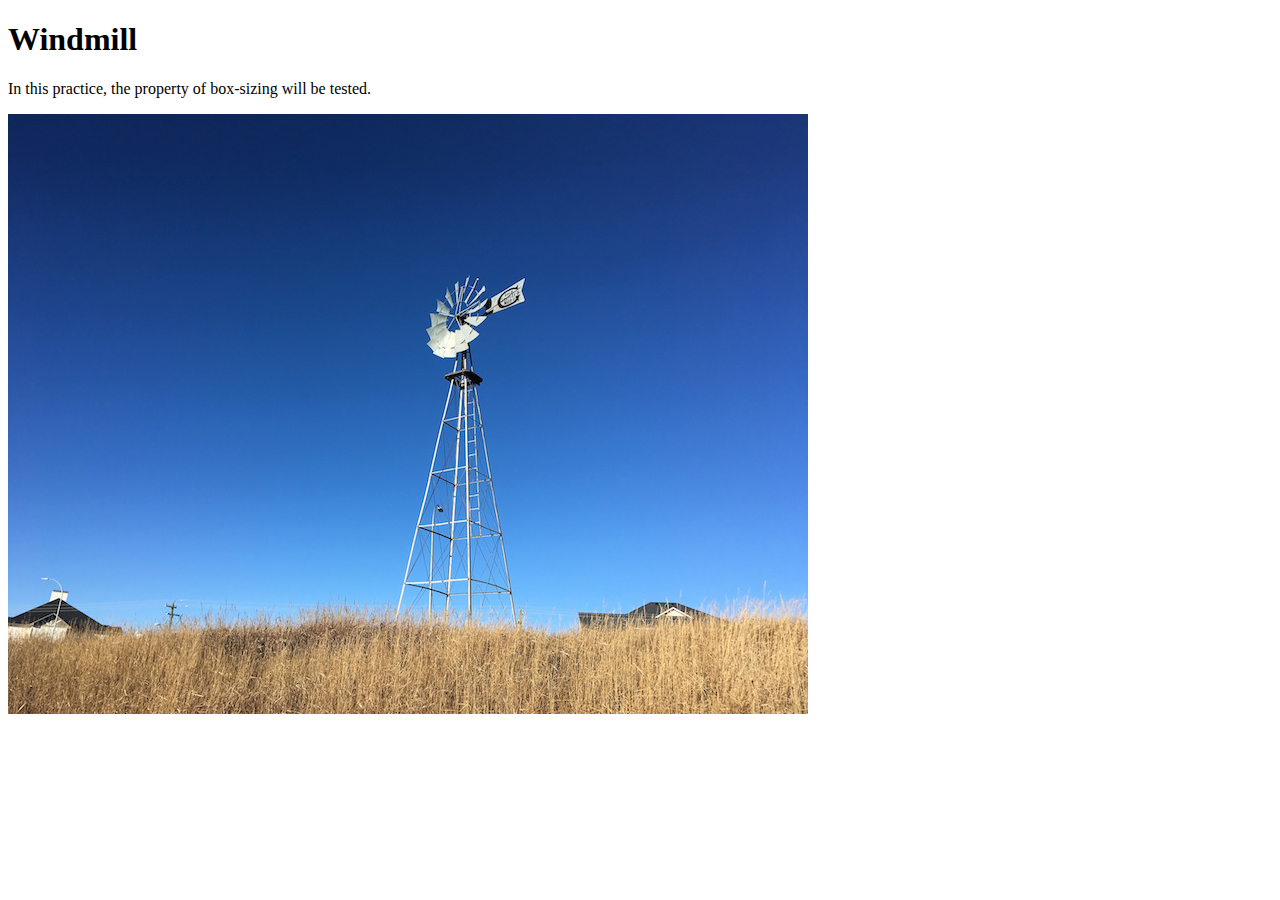
<file: 01-02/index.html>
<!DOCTYPE html>
<html lang="en">
<head>
	<title>01_02 Exercise - Start</title>
	<meta charset="utf-8">
	<link href="styles.css" rel="stylesheet" type="text/css">
	<meta content="width=device-width, initial-scale=1" name="viewport">
</head>
<body>
	<h1>Windmill</h1>
	<p>In this practice, the property of box-sizing will be tested.</p>
	<img alt="A windmill against a clear blue sky, with long dried vegetation in the foreground." src="windmill.jpg">
</body>
</html>
</file>
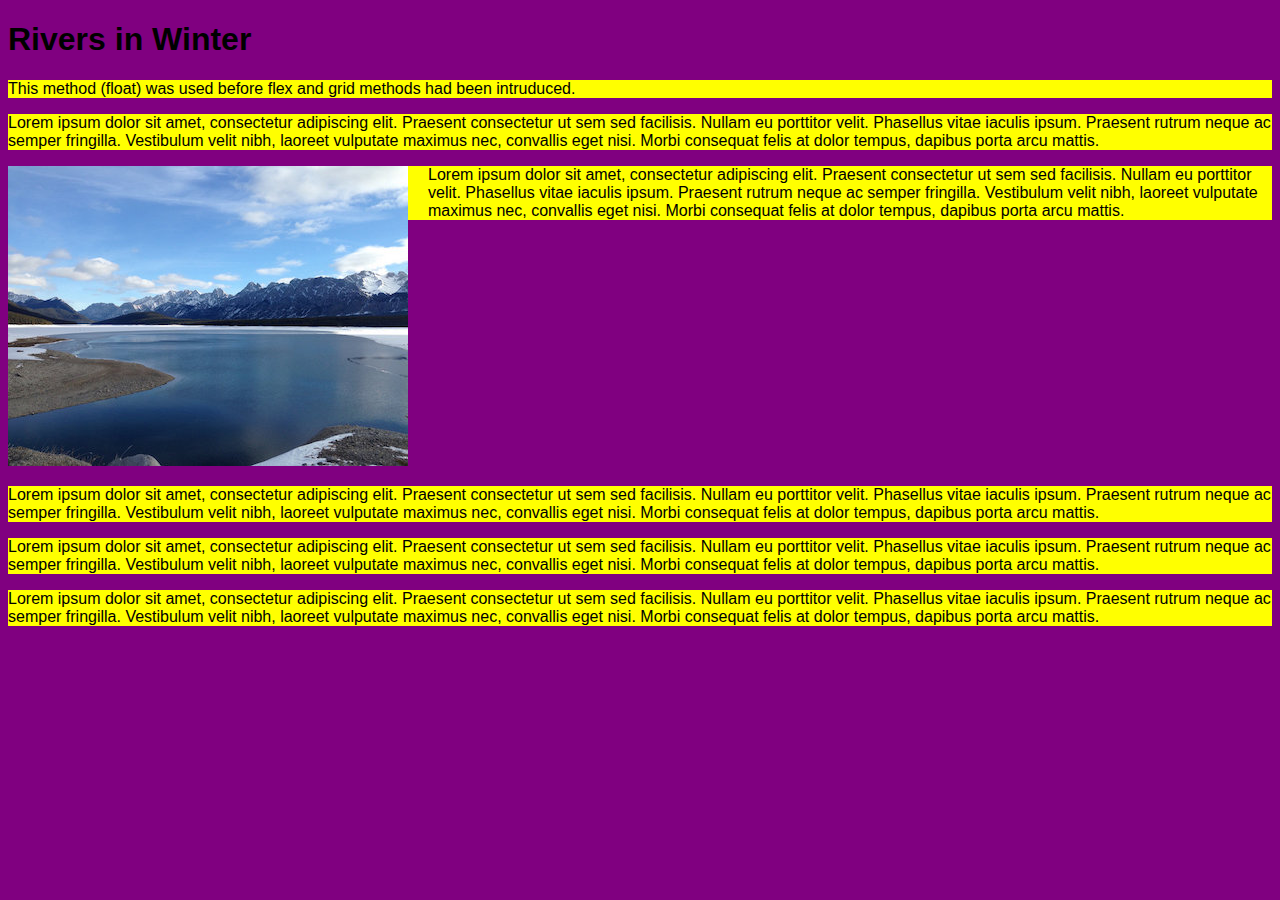
<file: 01-05/index.html>
<!DOCTYPE html>
<html lang="en">
<head>
	<title>01_05 Float elements</title>
	<meta charset="utf-8">
	<link href="styles.css" rel="stylesheet" type="text/css">
	<meta content="width=device-width, initial-scale=1" name="viewport">
	<style>
		body {
			background-color: purple;
		}
		.photo {
			float: left; /* IMPORTANT */
			margin-right: 20px;
			margin-bottom: 20px;
		}
		p {
			background-color: yellow;
		}
		.p3 {
			clear: left; /* IMPORTANT */
		}
	</style>
</head>
<body>
	<div class="main">
		<h1>Rivers in Winter</h1>
		<p> This method (float) was used before flex and grid methods had been intruduced.</p>
		<p class="p1"> Lorem ipsum dolor sit amet, consectetur adipiscing elit. Praesent consectetur ut sem sed facilisis. Nullam eu porttitor velit. Phasellus vitae iaculis ipsum. Praesent rutrum neque ac semper fringilla. Vestibulum velit nibh, laoreet vulputate maximus nec, convallis eget nisi. Morbi consequat felis at dolor tempus, dapibus porta arcu mattis.</p>
		<img alt="An river on a sunny winter day, with snow-covered mountains in the background." class="photo" src="river.jpg">
		<p class="p2">Lorem ipsum dolor sit amet, consectetur adipiscing elit. Praesent consectetur ut sem sed facilisis. Nullam eu porttitor velit. Phasellus vitae iaculis ipsum. Praesent rutrum neque ac semper fringilla. Vestibulum velit nibh, laoreet vulputate maximus nec, convallis eget nisi. Morbi consequat felis at dolor tempus, dapibus porta arcu mattis.</p>
		<p class="p3">Lorem ipsum dolor sit amet, consectetur adipiscing elit. Praesent consectetur ut sem sed facilisis. Nullam eu porttitor velit. Phasellus vitae iaculis ipsum. Praesent rutrum neque ac semper fringilla. Vestibulum velit nibh, laoreet vulputate maximus nec, convallis eget nisi. Morbi consequat felis at dolor tempus, dapibus porta arcu mattis.</p>
		<p class="p4">Lorem ipsum dolor sit amet, consectetur adipiscing elit. Praesent consectetur ut sem sed facilisis. Nullam eu porttitor velit. Phasellus vitae iaculis ipsum. Praesent rutrum neque ac semper fringilla. Vestibulum velit nibh, laoreet vulputate maximus nec, convallis eget nisi. Morbi consequat felis at dolor tempus, dapibus porta arcu mattis.</p>
		<p class="p5">Lorem ipsum dolor sit amet, consectetur adipiscing elit. Praesent consectetur ut sem sed facilisis. Nullam eu porttitor velit. Phasellus vitae iaculis ipsum. Praesent rutrum neque ac semper fringilla. Vestibulum velit nibh, laoreet vulputate maximus nec, convallis eget nisi. Morbi consequat felis at dolor tempus, dapibus porta arcu mattis.</p>
	</div>
</body>
</html>
</file>
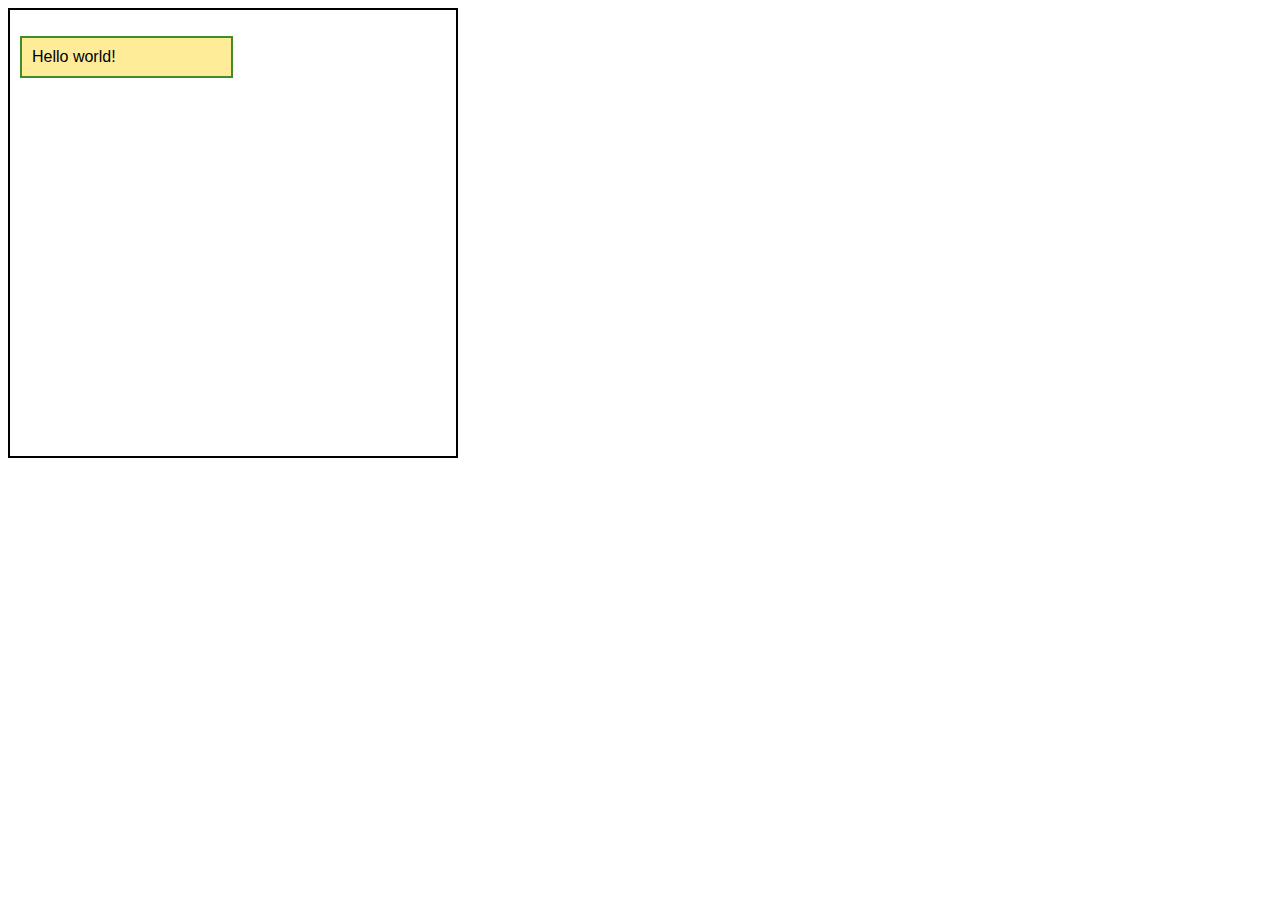
<file: 01-06/index.html>
<!DOCTYPE html>
<html lang="en">
<head>
	<title>01_06 Exercise - Start</title>
	<meta charset="utf-8">
	<link href="styles.css" rel="stylesheet" type="text/css">
	<meta content="width=device-width, initial-scale=1" name="viewport">
	<style>
		div {
			width: 75%;
		}
		div {
			width: 50vw;
			height: 50vw;
		}
		div {
			width: 50vmin;
			height: 50vmin;
		}
		/* THe last style is applied */
		p {
			width: 50%;
		}
	</style>
</head>
<body>
	<div>
		<p>Hello world!</p>
	</div>
</body>
</html>
</file>
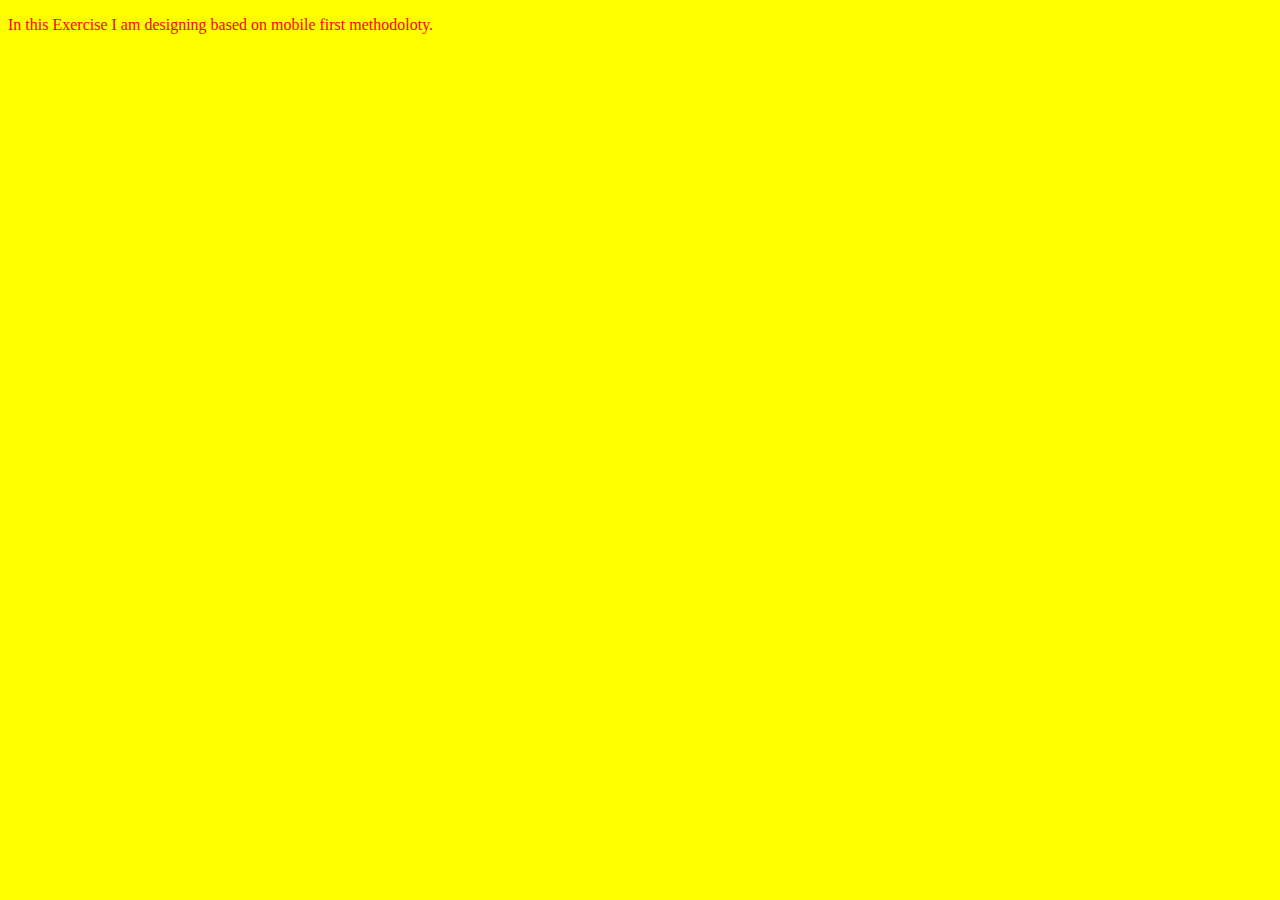
<file: 02-02/index.html>
<!DOCTYPE html>
<html lang="en">
<head>
	<title>02_02 Exercise - Start</title>
	<meta charset="utf-8">
	<meta content="width=device-width, initial-scale=1" name="viewport">
	<style>
		@media (min-width: 500px) {
			body {
				background-color: blue;
			}
			p {
				color: red;
			}
		}
		@media (min-width: 600px) {
			body {
				background-color: yellow;
			}
		}
	</style>
</head>
<body>
	<p>In this Exercise I am designing based on mobile first methodoloty.</p>
</body>
</html>
</file>
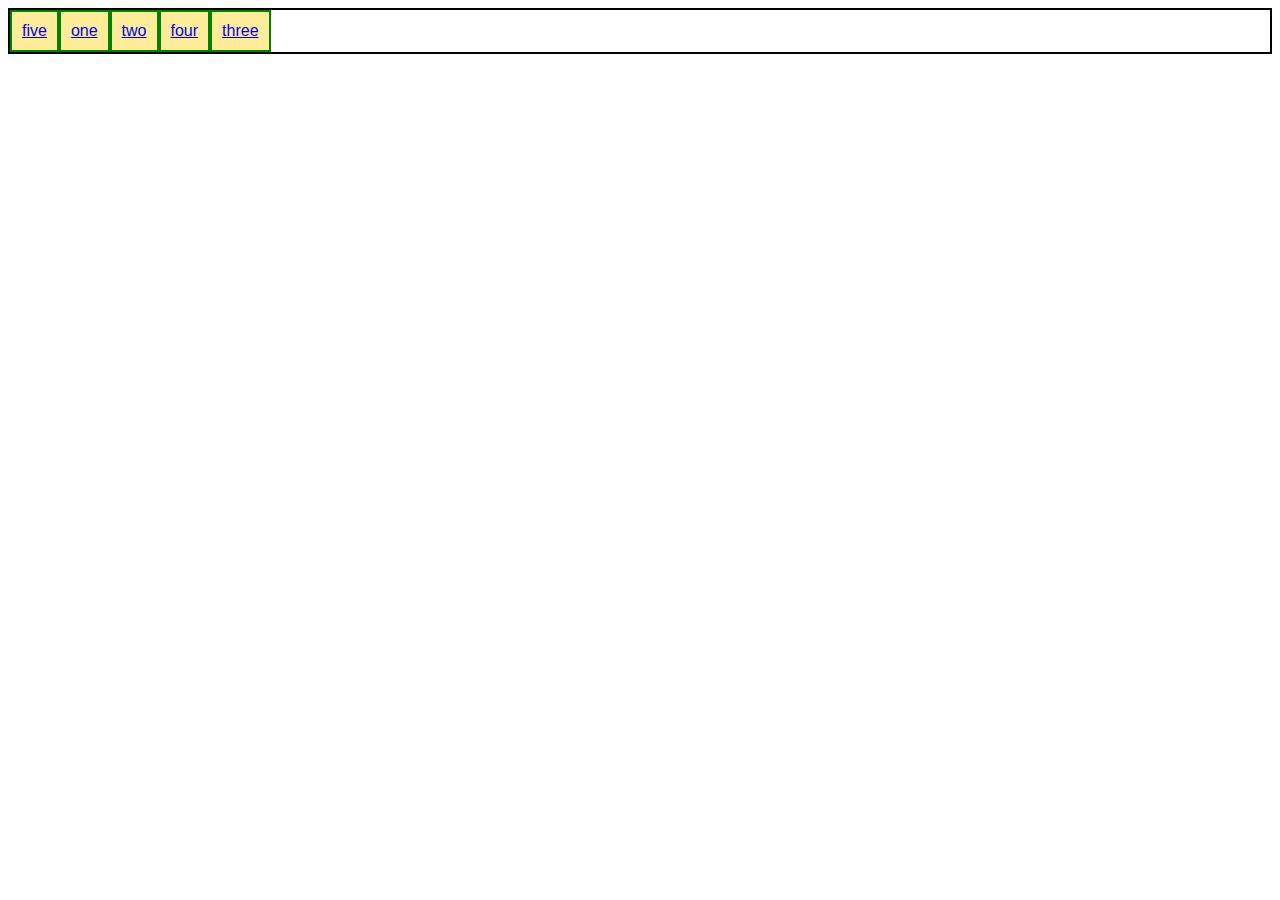
<file: 02-04/index.html>
<!DOCTYPE html>
<html lang="en" dir="ltr">
  <head>
    <title>02-04 Accessibility, tab order in a webpage!</title>
    <meta charset="utf-8">
    <link rel="stylesheet" href="styles.css" type="text/css">
    <meta name="viewport" content="width=device-width, initial-scale:1">
    <style>
      .container {
        display: flex;
      }
      .item5 {
        order: -1;
      }
      .item3 {
        order: 1;
      }
    </style>
  </head>
  <body>
    <div class="container">
      <div class="item1">
        <a href="#">one</a>
      </div>
      <div class="item2">
        <a href="#">two</a>
      </div>
      <div class="item3">
        <a href="#">three</a>
      </div>
      <div class="item4">
        <a href="#">four</a>
      </div>
      <div class="item5">
        <a href="#">five</a>
      </div>
    </div>
  </body>
</html>
</file>
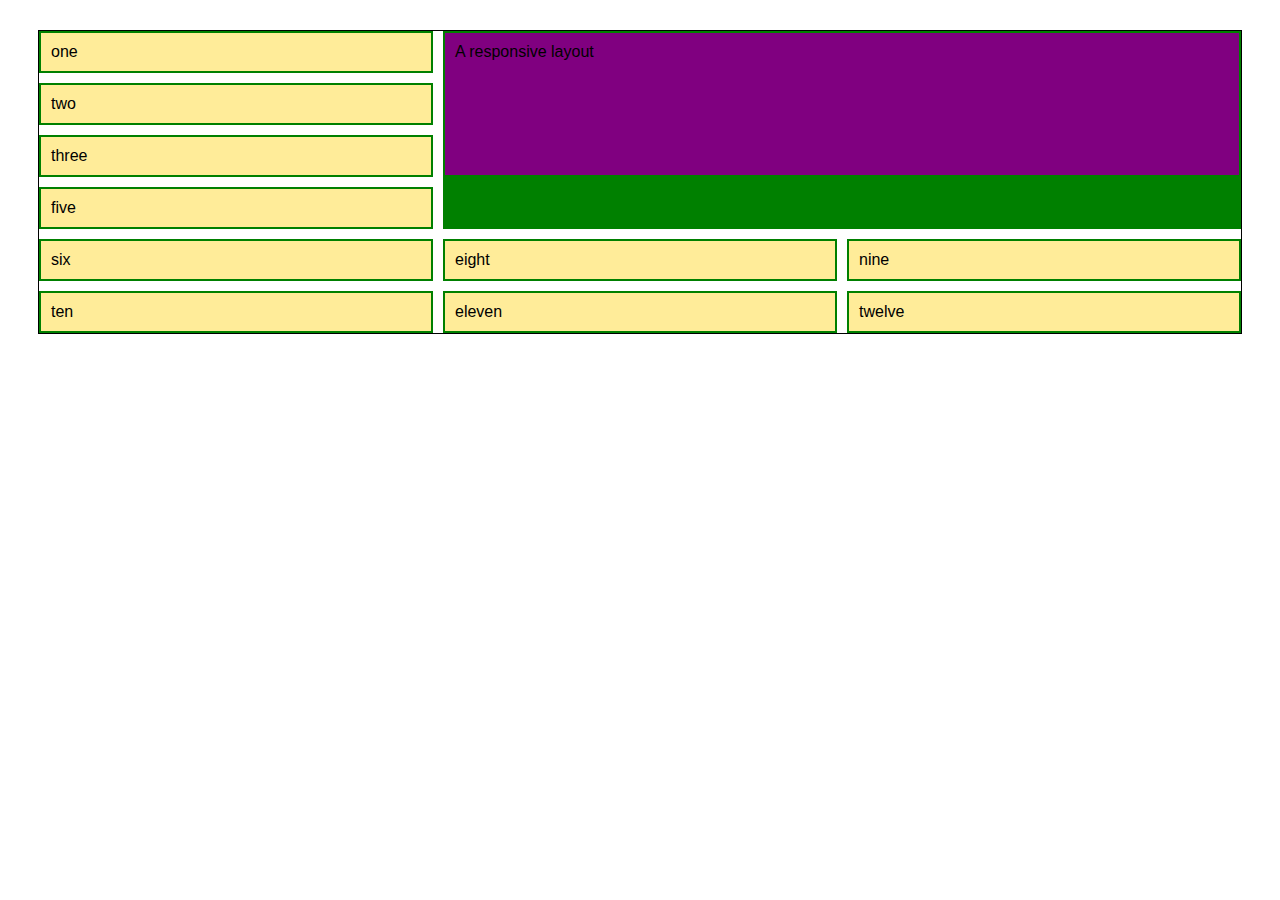
<file: 03-02/index.html>
<!DOCTYPE html>
<html lang="en" dir="ltr">
  <head>
    <meta charset="utf-8">
    <link rel="stylesheet" href="styles.css" type="text/css">
    <meta name="viewport" content="width=device-width, initial-scale=1">
    <title>03-02 Grid Layout</title>
  </head>
  <body>
    <div class="container">
      <div class="item item1">
        one
      </div>
      <div class="item item2">
        two
      </div>
      <div class="item item3">
        three
      </div>
      <div class="item item4">
        four
      </div>
      <div class="item item5">
        five
      </div>
      <div class="item item6">
        six
      </div>
      <div class="item item7">
        A responsive layout
      </div>
      <div class="item item8">
        eight
      </div>
      <div class="item item9">
        nine
      </div>
      <div class="item item10">
        ten
      </div>
      <div class="item item11">
        eleven
      </div>
      <div class="item item12">
        twelve
      </div>
    </div>
  </body>
</html>
</file>
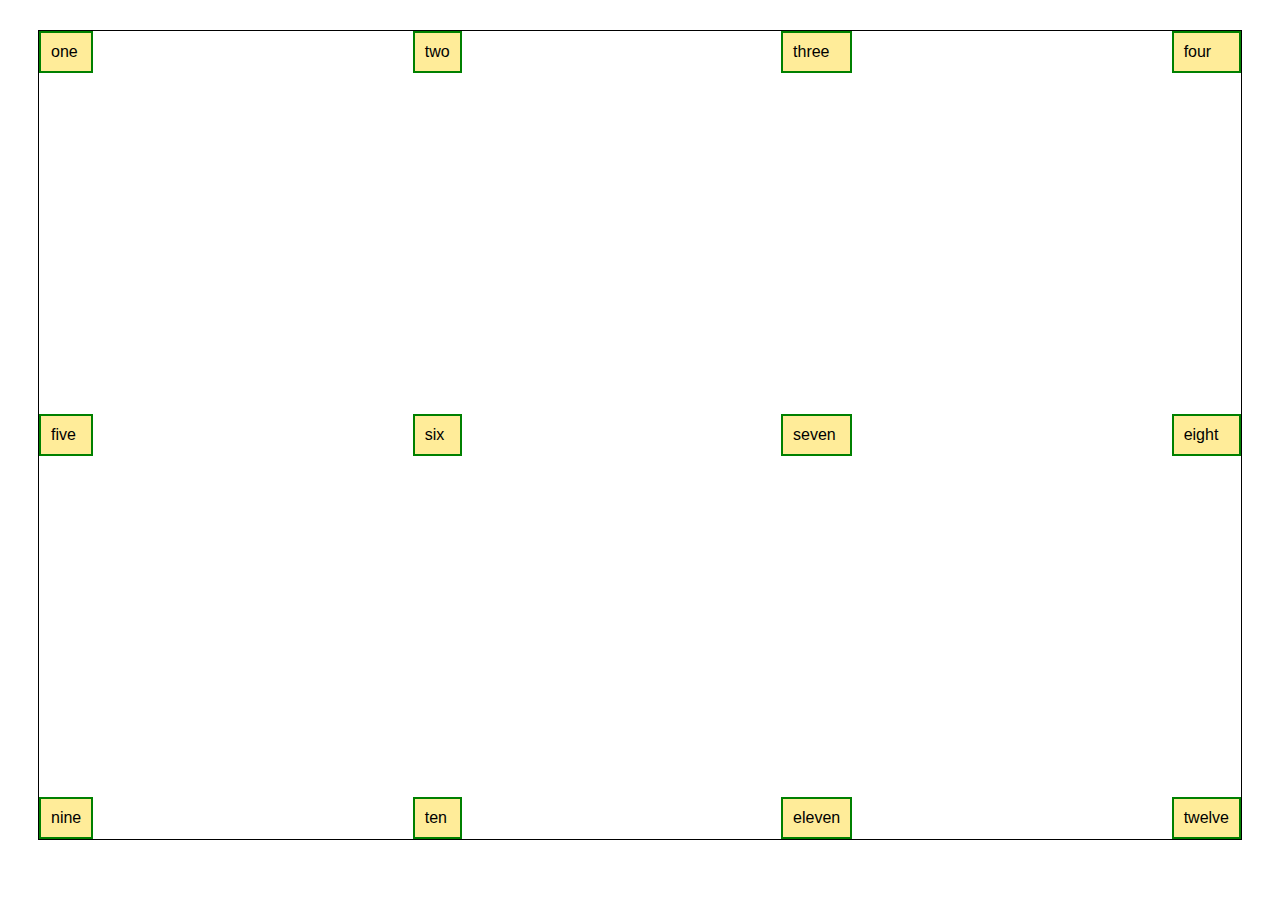
<file: 03-07/index.html>
<!DOCTYPE html>
<html lang="en" dir="ltr">
  <head>
    <meta charset="utf-8">
    <link rel="stylesheet" href="styles.css" type="text/css">
    <meta name="viewport" content="width=device-width, initial-scale=1">
    <title>03-02 Grid Layout</title>
  </head>
  <body>
    <div class="container">
      <div class="item item1">
        one
      </div>
      <div class="item item2">
        two
      </div>
      <div class="item item3">
        three
      </div>
      <div class="item item4">
        four
      </div>
      <div class="item item5">
        five
      </div>
      <div class="item item6">
        six
      </div>
      <div class="item item7">
        seven
      </div>
      <div class="item item8">
        eight
      </div>
      <div class="item item9">
        nine
      </div>
      <div class="item item10">
        ten
      </div>
      <div class="item item11">
        eleven
      </div>
      <div class="item item12">
        twelve
      </div>
    </div>
  </body>
</html>
</file>
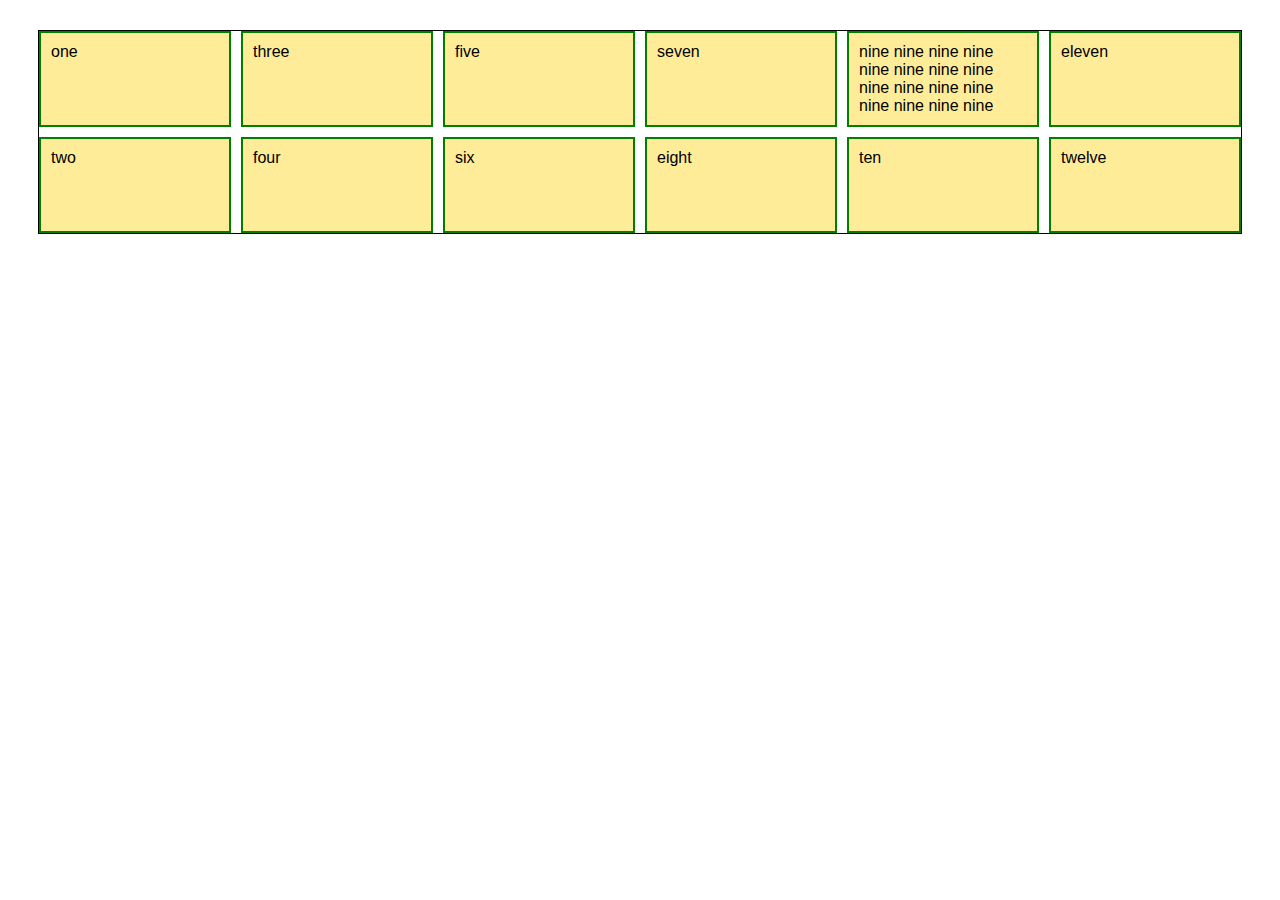
<file: 03-14/index.html>
<!DOCTYPE html>
<html lang="en" dir="ltr">
  <head>
    <meta charset="utf-8">
    <link rel="stylesheet" href="styles.css" type="text/css">
    <meta name="viewport" content="width=device-width, initial-scale=1">
    <title>03-02 Grid Layout</title>
  </head>
  <body>
    <div class="container">
      <div class="item item1">
        one
      </div>
      <div class="item item2">
        two
      </div>
      <div class="item item3">
        three
      </div>
      <div class="item item4">
        four
      </div>
      <div class="item item5">
        five
      </div>
      <div class="item item6">
        six
      </div>
      <div class="item item7">
        seven
      </div>
      <div class="item item8">
        eight
      </div>
      <div class="item item9">
        nine nine nine nine nine nine nine nine nine nine nine nine nine nine nine nine
      </div>
      <div class="item item10">
        ten
      </div>
      <div class="item item11">
        eleven
      </div>
      <div class="item item12">
        twelve
      </div>
    </div>
  </body>
</html>
</file>
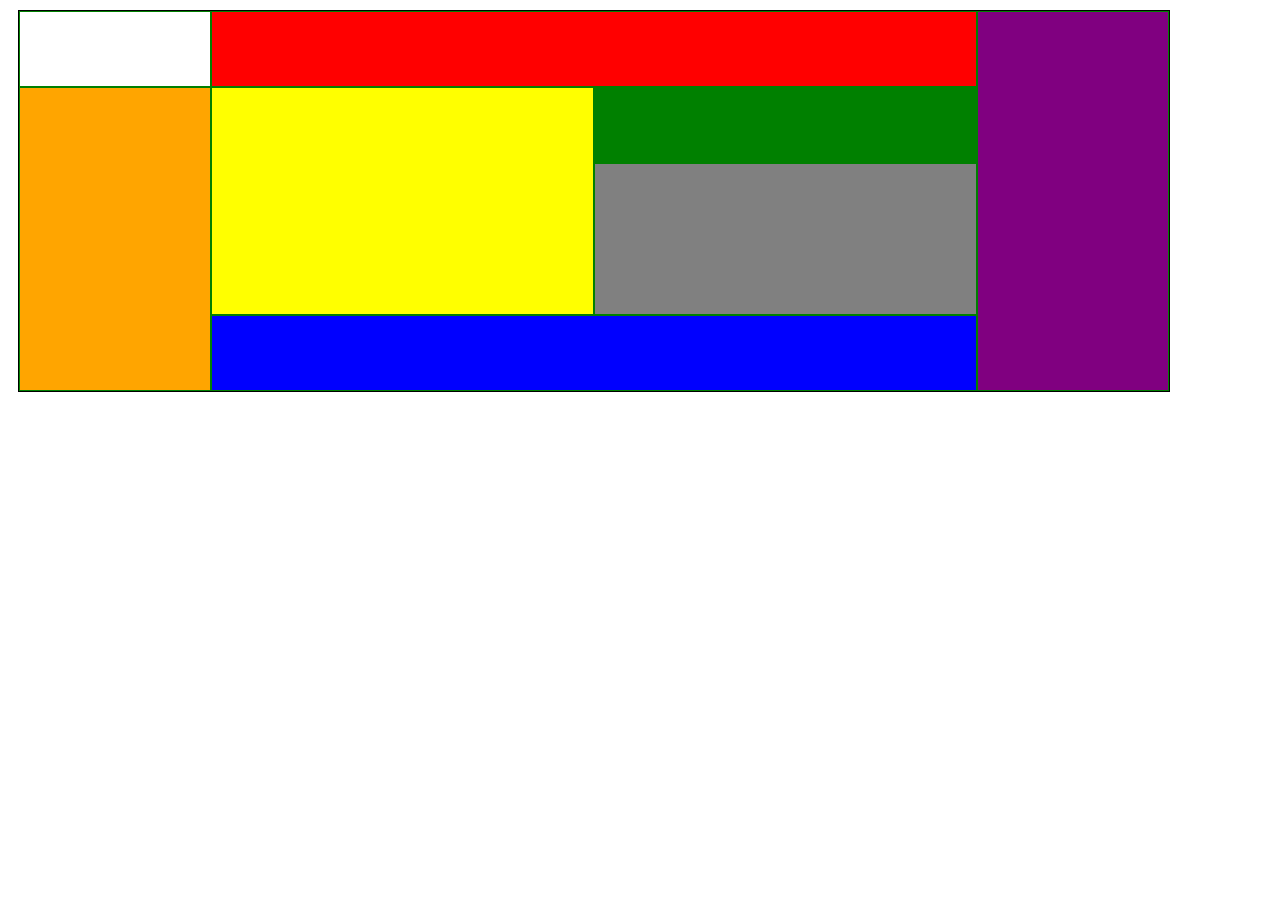
<file: 03-15,16 Rainbow box challenge/index.html>
<!DOCTYPE html>
<html lang="en" dir="ltr">
  <head>
    <meta charset="utf-8">
    <link rel="stylesheet" href="styles.css" type="text/css">
    <meta name="viewport" content="width=device-width, initial-scale=1">
    <title>03-15, 16 The rainbow box challenge</title>
  </head>
  <body>
    <div class="container">
      <div class="red">
        &nbsp;
      </div>
      <div class="orange">
        &nbsp;
      </div>
      <div class="yellow">
        &nbsp;
      </div>
      <div class="green">
        &nbsp;
      </div>
      <div class="blue">
        &nbsp;
      </div>
      <div class="purple">
        &nbsp;
      </div>
      <div class="gray">
        &nbsp;
      </div>
      <div class="white">
        &nbsp;
      </div>
    </div>
  </body>
</html>
</file>
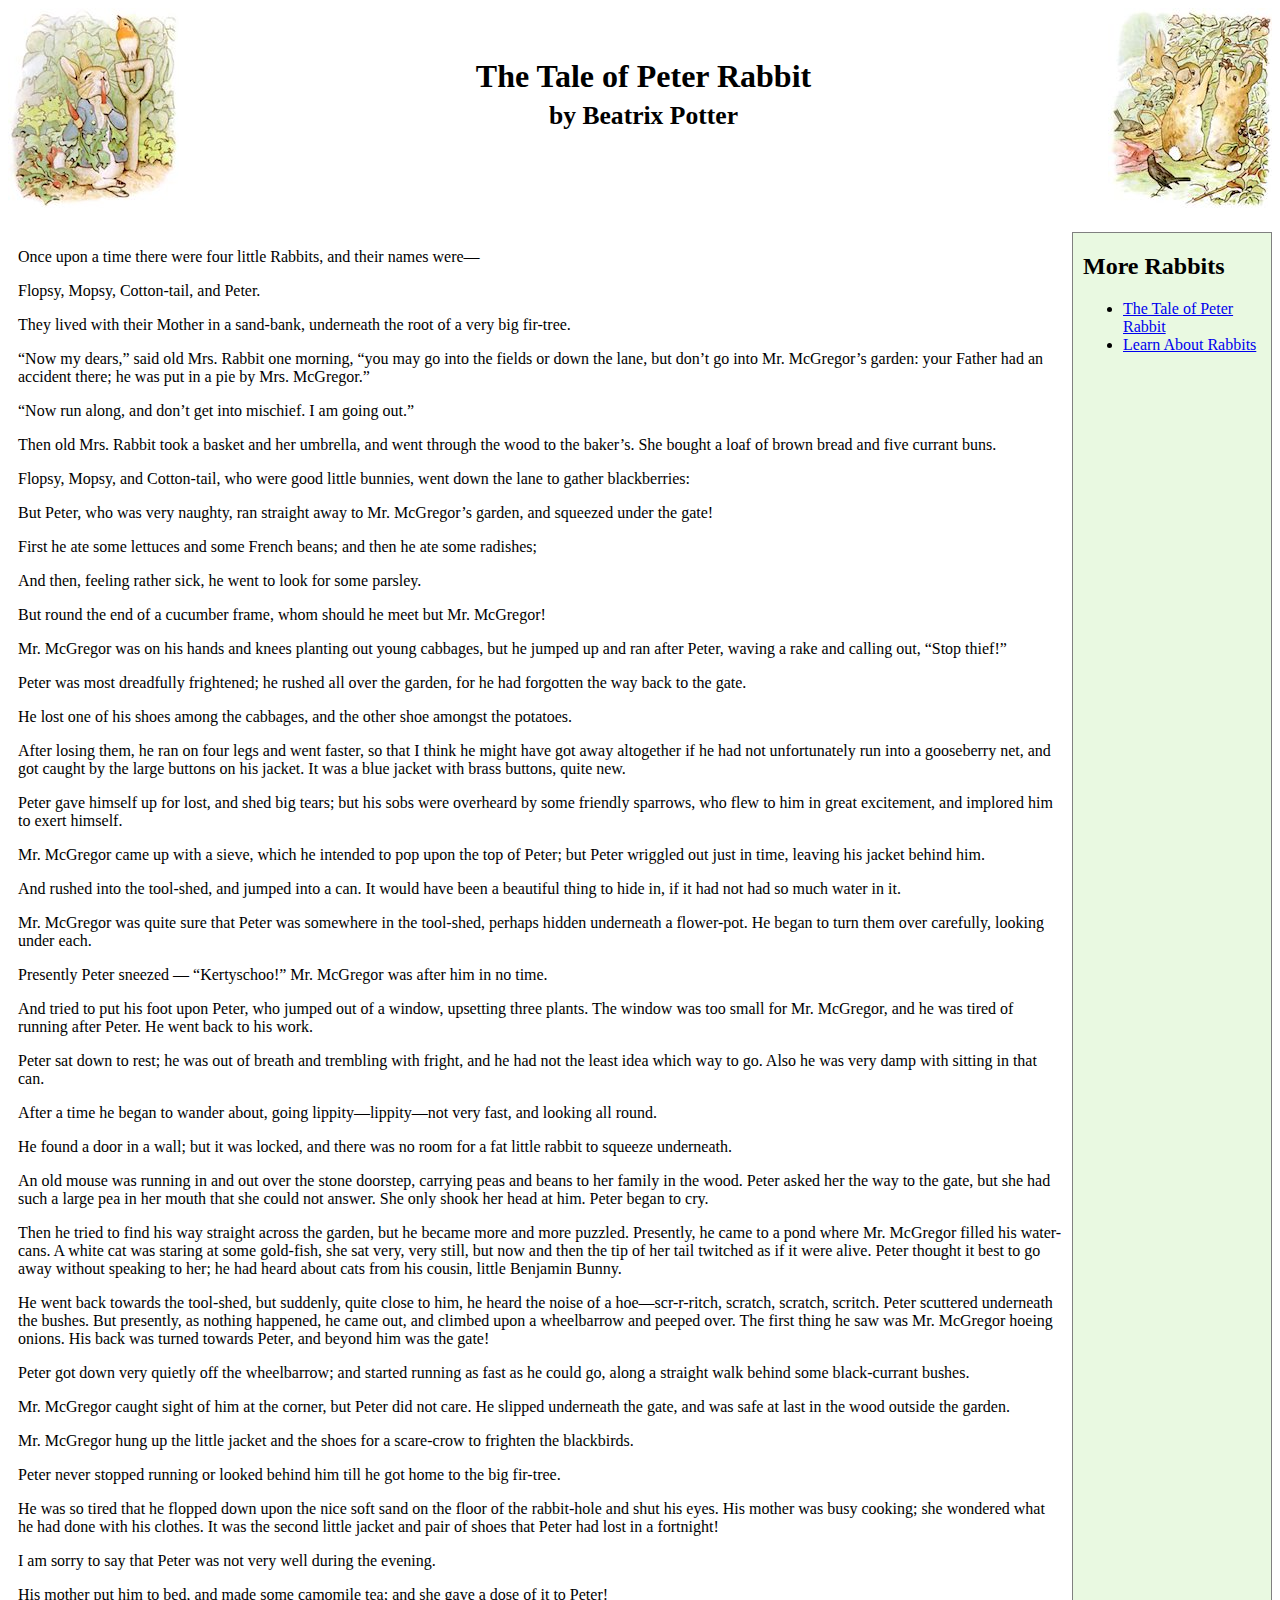
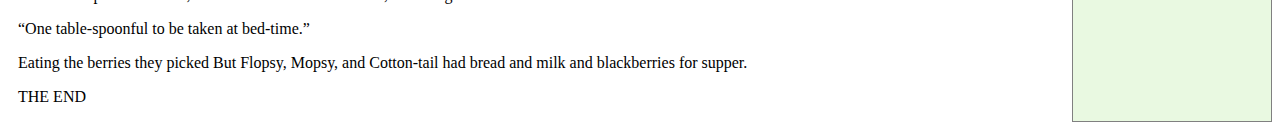
<file: 04 -11, 12 Float to flexbox challenge/index.html>
<!DOCTYPE html>
<html lang="en">
<head>
	<title>Floats to Flex - Start</title>
	<meta charset="utf-8">
	<link href="styles.css" rel="stylesheet" type="text/css">
	<meta content="width=device-width, initial-scale=1" name="viewport">
</head>
<body>
	<header>
		<span class="image1"><img alt="Illustration of a young rabbit wearing a jacket, happily eating carrots in a garden." src="peter-rabbit1.jpg"></span>
		<span class="image2"><img alt="Illustration of three rabbits eating berries from a bush as a bird looks on." src="peter-rabbit2.jpg"></span>
		<h1>The Tale of Peter Rabbit<br>
		<span>by Beatrix Potter</span>
		</h1>
	</header>
	<div class="container">
		<div class="links">
			<h2>More Rabbits</h2>
			<ul>
				<li>
					<a href="http://www.gutenberg.org/ebooks/14838">The Tale of Peter Rabbit</a>
				</li>
				<li>
					<a href="https://en.wikipedia.org/wiki/Rabbit">Learn About Rabbits</a>
				</li>
			</ul>
		</div>
		<div class="content">
			<p>Once upon a time there were four little Rabbits, and their names were—</p>
			<p>Flopsy, Mopsy, Cotton-tail, and Peter.</p>
			<p>They lived with their Mother in a sand-bank, underneath the root of a very big fir-tree.</p>
			<p>“Now my dears,” said old Mrs. Rabbit one morning, “you may go into the fields or down the lane, but don’t go into Mr. McGregor’s garden: your Father had an accident there; he was put in a pie by Mrs. McGregor.”</p>
			<p>“Now run along, and don’t get into mischief. I am going out.”</p>
			<p>Then old Mrs. Rabbit took a basket and her umbrella, and went through the wood to the baker’s. She bought a loaf of brown bread and five currant buns.</p>
			<p>Flopsy, Mopsy, and Cotton-tail, who were good little bunnies, went down the lane to gather blackberries:</p>
			<p>But Peter, who was very naughty, ran straight away to Mr. McGregor’s garden, and squeezed under the gate!</p>
			<p>First he ate some lettuces and some French beans; and then he ate some radishes;</p>
			<p>And then, feeling rather sick, he went to look for some parsley.</p>
			<p>But round the end of a cucumber frame, whom should he meet but Mr. McGregor!</p>
			<p>Mr. McGregor was on his hands and knees planting out young cabbages, but he jumped up and ran after Peter, waving a rake and calling out, “Stop thief!”</p>
			<p>Peter was most dreadfully frightened; he rushed all over the garden, for he had forgotten the way back to the gate.</p>
			<p>He lost one of his shoes among the cabbages, and the other shoe amongst the potatoes.</p>
			<p>After losing them, he ran on four legs and went faster, so that I think he might have got away altogether if he had not unfortunately run into a gooseberry net, and got caught by the large buttons on his jacket. It was a blue jacket with brass buttons, quite new.</p>
			<p>Peter gave himself up for lost, and shed big tears; but his sobs were overheard by some friendly sparrows, who flew to him in great excitement, and implored him to exert himself.</p>
			<p>Mr. McGregor came up with a sieve, which he intended to pop upon the top of Peter; but Peter wriggled out just in time, leaving his jacket behind him.</p>
			<p>And rushed into the tool-shed, and jumped into a can. It would have been a beautiful thing to hide in, if it had not had so much water in it.</p>
			<p>Mr. McGregor was quite sure that Peter was somewhere in the tool-shed, perhaps hidden underneath a flower-pot. He began to turn them over carefully, looking under each.</p>
			<p>Presently Peter sneezed — “Kertyschoo!” Mr. McGregor was after him in no time.</p>
			<p>And tried to put his foot upon Peter, who jumped out of a window, upsetting three plants. The window was too small for Mr. McGregor, and he was tired of running after Peter. He went back to his work.</p>
			<p>Peter sat down to rest; he was out of breath and trembling with fright, and he had not the least idea which way to go. Also he was very damp with sitting in that can.</p>
			<p>After a time he began to wander about, going lippity—lippity—not very fast, and looking all round.</p>
			<p>He found a door in a wall; but it was locked, and there was no room for a fat little rabbit to squeeze underneath.</p>
			<p>An old mouse was running in and out over the stone doorstep, carrying peas and beans to her family in the wood. Peter asked her the way to the gate, but she had such a large pea in her mouth that she could not answer. She only shook her head at him. Peter began to cry.</p>
			<p>Then he tried to find his way straight across the garden, but he became more and more puzzled. Presently, he came to a pond where Mr. McGregor filled his water-cans. A white cat was staring at some gold-fish, she sat very, very still, but now and then the tip of her tail twitched as if it were alive. Peter thought it best to go away without speaking to her; he had heard about cats from his cousin, little Benjamin Bunny.</p>
			<p>He went back towards the tool-shed, but suddenly, quite close to him, he heard the noise of a hoe—scr-r-ritch, scratch, scratch, scritch. Peter scuttered underneath the bushes. But presently, as nothing happened, he came out, and climbed upon a wheelbarrow and peeped over. The first thing he saw was Mr. McGregor hoeing onions. His back was turned towards Peter, and beyond him was the gate!</p>
			<p>Peter got down very quietly off the wheelbarrow; and started running as fast as he could go, along a straight walk behind some black-currant bushes.</p>
			<p>Mr. McGregor caught sight of him at the corner, but Peter did not care. He slipped underneath the gate, and was safe at last in the wood outside the garden.</p>
			<p>Mr. McGregor hung up the little jacket and the shoes for a scare-crow to frighten the blackbirds.</p>
			<p>Peter never stopped running or looked behind him till he got home to the big fir-tree.</p>
			<p>He was so tired that he flopped down upon the nice soft sand on the floor of the rabbit-hole and shut his eyes. His mother was busy cooking; she wondered what he had done with his clothes. It was the second little jacket and pair of shoes that Peter had lost in a fortnight!</p>
			<p>I am sorry to say that Peter was not very well during the evening.</p>
			<p>His mother put him to bed, and made some camomile tea; and she gave a dose of it to Peter!</p>
			<p>“One table-spoonful to be taken at bed-time.”</p>
			<p>Eating the berries they picked But Flopsy, Mopsy, and Cotton-tail had bread and milk and blackberries for supper.</p>
			<p>THE END</p>
		</div>
	</div>
</body>
</html>
</file>
<file: 01-02/styles.css>
html {
  box-sizing: border-box;
}
*, *:after, *:before {
  box-sizing: inherit;
}
img {
  max-width: 100%;
}
</file>
<file: 01-05/styles.css>
html {
	box-sizing: border-box;
	font-family: arial, helvetica, sans-serif;
}
img {
	max-width: 100%;
}
*,*:before,*:after {
	box-sizing: inherit;
}
</file>
<file: 01-06/styles.css>
html {
	box-sizing: border-box;
	font-family: arial, helvetica, sans-serif;
}
img {
	max-width: 100%;
}
*, *:before, *:after {
	box-sizing: inherit;
}
p {
	border: 2px solid #408C29;
	background-color: #ffec99;
	padding: 10px;
}
div {
	border: 2px solid black;
	padding: 10px;
	height: 400px;
}
</file>
<file: 02-04/styles.css>
html {
  box-sizing: border-box;
  font-family: arial, helvetica, sans-serif;
}
img {
  max-width: 100%;
}
*, *:after, *:before {
  box-sizing: inherit;
}
.container {
  border: 2px solid #000;
}
.container > * {
  border: 2px solid green;
  background-color: #ffec99;
  padding: 10px;
}
</file>
<file: 03-02/styles.css>
html {
  box-sizing: border-box;
  font-family: arial, helvetica, sans-serif;
}
img {
  max-width: 100%;
}
*, *:before, *:after {
  box-sizing: inherit;
}
.container {
  border: 1px solid #000;
  margin: 30px;
}
.container > * {
  border: 2px solid green;
  background-color: #ffec99;
  padding: 10px;
}
.container {
  display: grid;
  grid-gap: 10px;
  grid-template-columns: repeat(3, 1fr);
  grid-template-rows: repeat(2, 1fr);
  grid-auto-flow: dense;
}
.item7 {
  background-color: purple;
  /* grid-row: 1 / span 3;
  grid-column: 2 / span 2; */
  grid-area: 1 / 2 / 4 / 4;
}
.item4 {
  background-color: green;
  /* grid-column-start: 2;
  grid-column-end: 4; */
  /* grid-column: 2/4; */
  /* grid-column: 2 / span 2;
  grid-row: 3 / span 2; */
  grid-area: 3 / 2 / 5 / 4;
  /* z-index: 1; */
}
</file>
<file: 03-07/styles.css>
html {
  box-sizing: border-box;
  font-family: arial, helvetica, sans-serif;
}
img {
  max-width: 100%;
}
*, *:before, *:after {
  box-sizing: inherit;
}
.container {
  border: 1px solid #000;
  margin: 30px;
}
.container > * {
  border: 2px solid green;
  background-color: #ffec99;
  padding: 10px;
}
.container {
  display: grid;
  grid-gap: 10px;
  grid-template-columns: repeat(4, auto);
  justify-content: space-between;
  min-height: 90vh;
  align-content: space-between;
}
</file>
<file: 03-14/styles.css>
html {
  box-sizing: border-box;
  font-family: arial, helvetica, sans-serif;
}
img {
  max-width: 100%;
}
*, *:before, *:after {
  box-sizing: inherit;
}
.container {
  border: 1px solid #000;
  margin: 30px;
}
.container > * {
  border: 2px solid green;
  background-color: #ffec99;
  padding: 10px;
}
.container {
  display: grid;
  grid-gap: 10px;
  grid-template-columns: repeat(3, 1fr);
  grid-template-rows: repeat(2, 1fr);
  /* grid-auto-rows: 150px 100px; */
  grid-auto-rows: 1fr;
  grid-auto-flow: column;
  grid-auto-columns: 1fr;

}
</file>
<file: 03-15,16 Rainbow box challenge/styles.css>
html {
  box-sizing: border-box;
  font-family: arial, helvetica, sans-serif;
}
img {
  max-width: 100%;
}
*, *:before, *:after {
  box-sizing: inherit;
}
.container {
  border: 1px solid #000;
  margin: 30px;
  margin: 10px 10px;
  width: 90vw;
  font-size: 4em;
}
.container > * {
  border: 1px solid green;
}
.red {
  background-color: red;
  grid-column-start: 2;
  grid-column-end: 6;
}
.orange {
	background-color: orange;
  grid-column-start: 1;
  grid-row-start: 2;
  grid-row-end: 6;
}
.yellow {
	background-color: yellow;
  grid-column: 2 / 4;
  grid-row: 2 / 5;
}
.green {
	background-color: green;
  grid-column: 4 / span 2;
}
.blue {
	background-color: blue;
  grid-column: 2 / span 4;
}
.purple {
	background-color: purple;
  grid-row: 1 / 6;
  grid-column-start: 6;
}
.gray {
	background-color: gray;
  grid-area: 3 / 4 / 5 / 6;
}
.white {
	background-color: white;
  grid-column-start: 1;
  grid-row-start: 1;
}

/* grid layout*/
.container {
  display: grid;
  grid-template-columns: repeat(6, 1fr);
  grid-template-rows: repeat(5, 1fr);
}
</file>
<file: 04 -11, 12 Float to flexbox challenge/styles.css>
html {
	box-sizing: border-box;
}
img {
	max-width: 100%;
}
*, *:before, *:after {
	box-sizing: inherit;
}
header h1 {
	margin-top: 0;
	padding-top: 50px;
}
h1 span {
	font-size: .8em;
}
header {
	text-align: center;
}
.content, .links {
	padding: 0 10px;
	margin-top: 20px;
}
.links {
	background-color: #E9F9E1;
	border: 1px solid gray;
}
header {
	display: flex;
	justify-content: space-between;
}
.image1 {
	order: -1;
}
.image2 {
	order: 1;
}
.container {
	display: flex;
}
.links {
	order: 1;
	min-width: 200px;
}
@media (max-width: 500px) {
	header {
		flex-wrap: wrap;
		/* justify-content: center; */
	}
	h1 {
		order: -3;
		width: 100%;

	}
	.image1, .image2 {
		max-width: 48%;
	}
}
@media (max-width: 750px) {
header {
	/* border: 2px solid green; */
}
	.container {
		flex-wrap: wrap;
	}
	header h1 {
		/* border: 1px solid red; */
		/* padding-top: 0; */
	}
	.links {
		width: 100%;
	}
}
</file>
